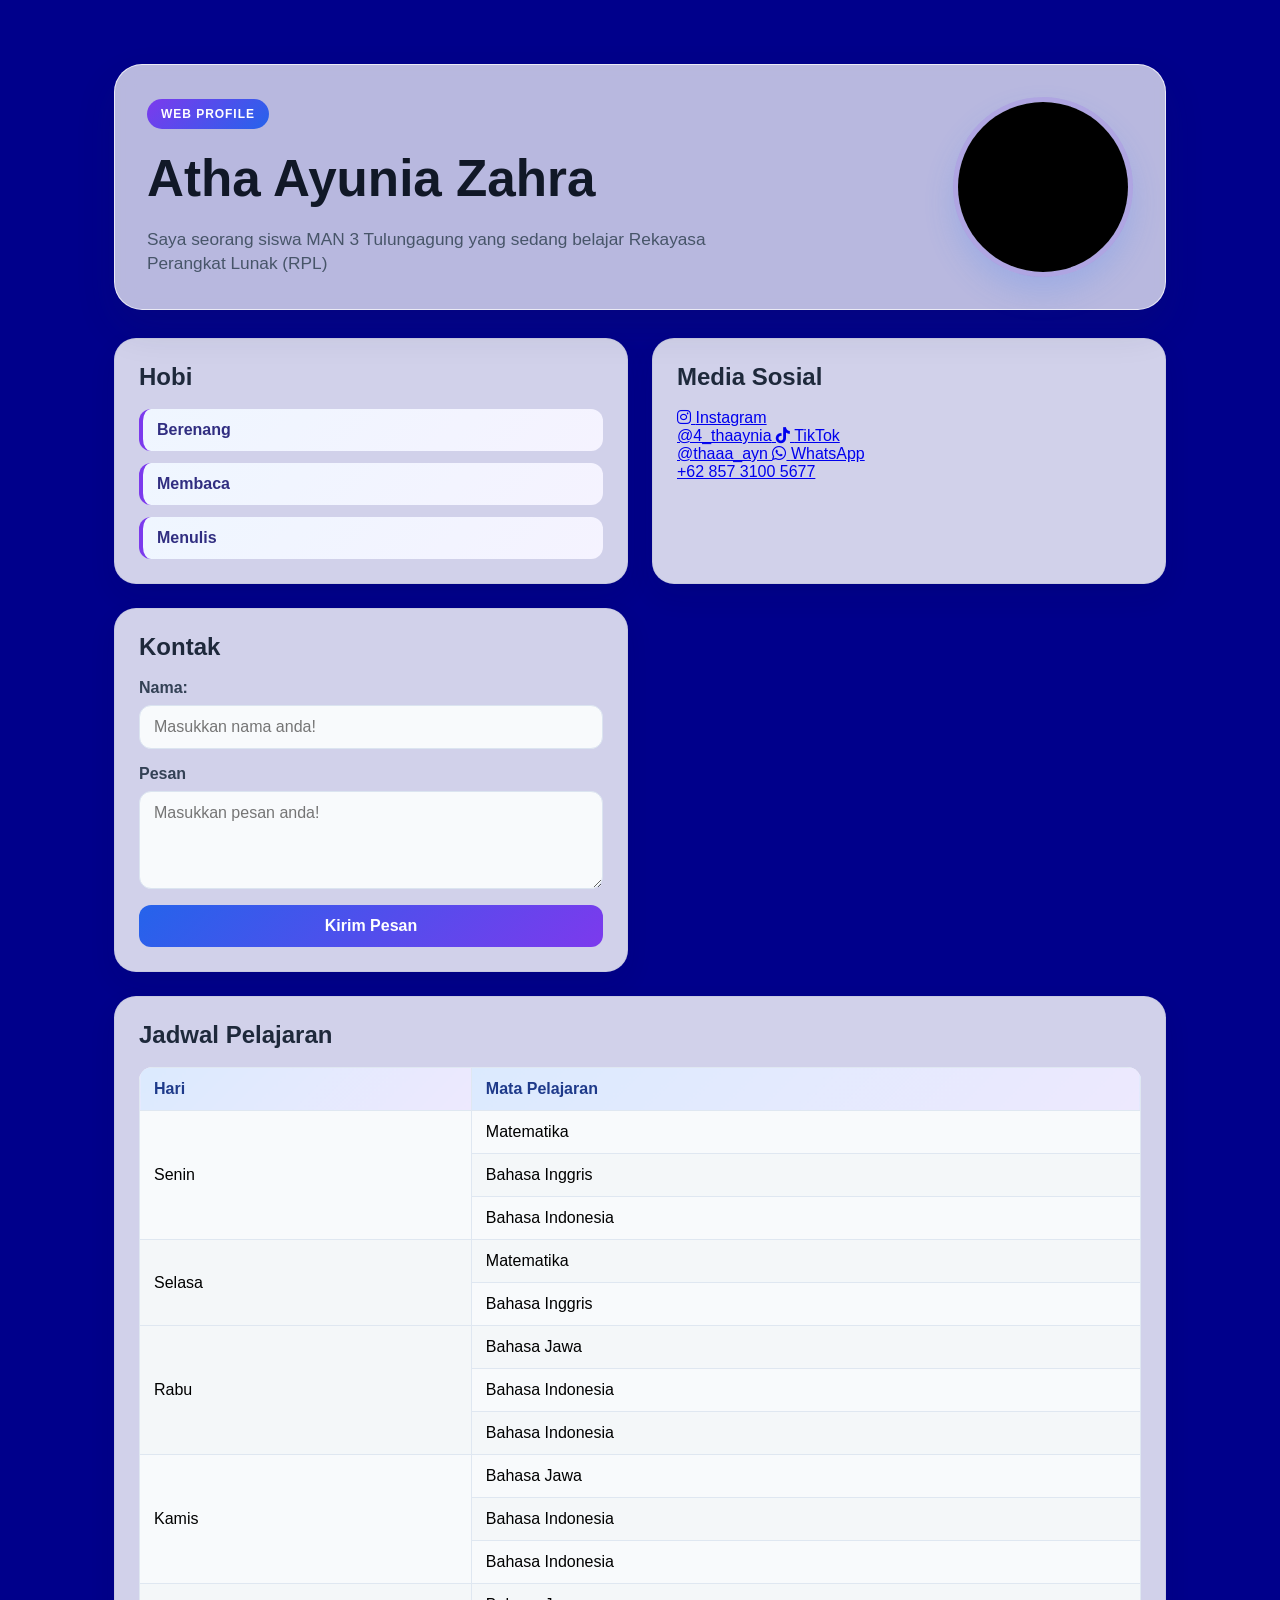
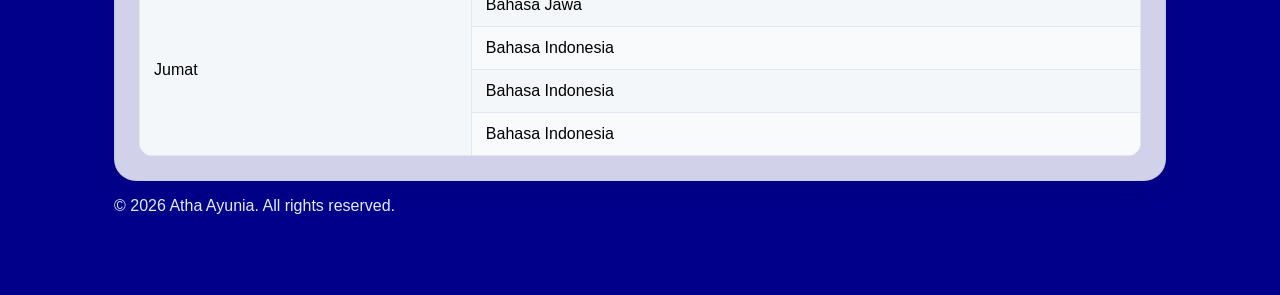
<file: index.html>
<!doctype html>
<html lang="en">

<head>
  <meta charset="UTF-8" />
  <meta name="viewport" content="width=device-width, initial-scale=1.0" />
  <title>Web Profile</title>
  <link rel="stylesheet" href="style.css" />
  <link rel="stylesheet" href="https://cdnjs.cloudflare.com/ajax/libs/font-awesome/6.5.2/css/all.min.css">
</head>

<body class="page">
  <header class="hero">
    <div class="profile-content">
      <span class="badge">Web Profile</span>
      <h1 id="text1" class="judul judul-besar">Atha Ayunia Zahra</h1>
      <p id="text2" class="judul">
        Saya seorang siswa MAN 3 Tulungagung yang sedang belajar Rekayasa
        Perangkat Lunak (RPL)
      </p>
    </div>
    <img class="profile-photo" src="images.png" alt="photo profile" />
  </header>

  <main class="content-grid">
    <section class="card">
      <h2>Hobi</h2>
      <ul class="hobby-list">
        <li>Berenang</li>
        <li>Membaca</li>
        <li>Menulis</li>
      </ul>
    </section>

    <section class="card">
      <h2>Media Sosial</h2>
      <div class="footer-social">
  <a href="https://instagram.com/username-kamu">
    <i class="fab fa-instagram"></i>
    <span>Instagram<br>@4_thaaynia</span>
  </a>

  <a href="https://www.tiktok.com/@username-kamu">
    <i class="fab fa-tiktok"></i>
    <span>TikTok<br>@thaaa_ayn</span>
  </a>

  <a href="https://wa.me/6285731005677">
    <i class="fab fa-whatsapp"></i>
    <span>WhatsApp<br>+62 857 3100 5677</span>
  </a>
</div>
    </section>

    <section class="card form-card">
      <h2>Kontak</h2>
      <form>
        <div class="field-group">
          <label>Nama:</label>
          <input type="text" placeholder="Masukkan nama anda!" />
        </div>

        <div class="field-group">
          <label>Pesan</label>
          <textarea rows="4" placeholder="Masukkan pesan anda!"></textarea>
        </div>
        <button type="submit">Kirim Pesan</button>
      </form>
    </section>

    <section class="card schedule-card">
      <h2>Jadwal Pelajaran</h2>
      <table>
        <thead>
          <tr>
            <th>Hari</th>
            <th>Mata Pelajaran</th>
          </tr>
        </thead>
        <tbody>
          <tr>
            <td rowspan="3">Senin</td>
            <td>Matematika</td>
          </tr>
          <tr>
            <td>Bahasa Inggris</td>
          </tr>
          <tr>
            <td>Bahasa Indonesia</td>
          </tr>
          <tr>
            <td rowspan="2">Selasa</td>
            <td>Matematika</td>
          </tr>
          <tr>
            <td>Bahasa Inggris</td>
          </tr>
          <tr>
            <td rowspan="3">Rabu</td>
            <td>Bahasa Jawa</td>
          </tr>
          <tr>
            <td>Bahasa Indonesia</td>
          </tr>
          <tr>
            <td>Bahasa Indonesia</td>
          </tr>
          <tr>
            <td rowspan="3">Kamis</td>
            <td>Bahasa Jawa</td>
          </tr>
          <tr>
            <td>Bahasa Indonesia</td>
          </tr>
          <tr>
            <td>Bahasa Indonesia</td>
          </tr>
          <tr>
            <td rowspan="4">Jumat</td>
            <td>Bahasa Jawa</td>
          </tr>
          <tr>
            <td>Bahasa Indonesia</td>
          </tr>
          <tr>
            <td>Bahasa Indonesia</td>
          </tr>
          <tr>
            <td>Bahasa Indonesia</td>
          </tr>
        </tbody>
      </table>
    </section>
  </main>
  <footer class="footer">
    <p>&copy; 2026 Atha Ayunia. All rights reserved.</p>
  </footer>
</body>

</html>
</file>
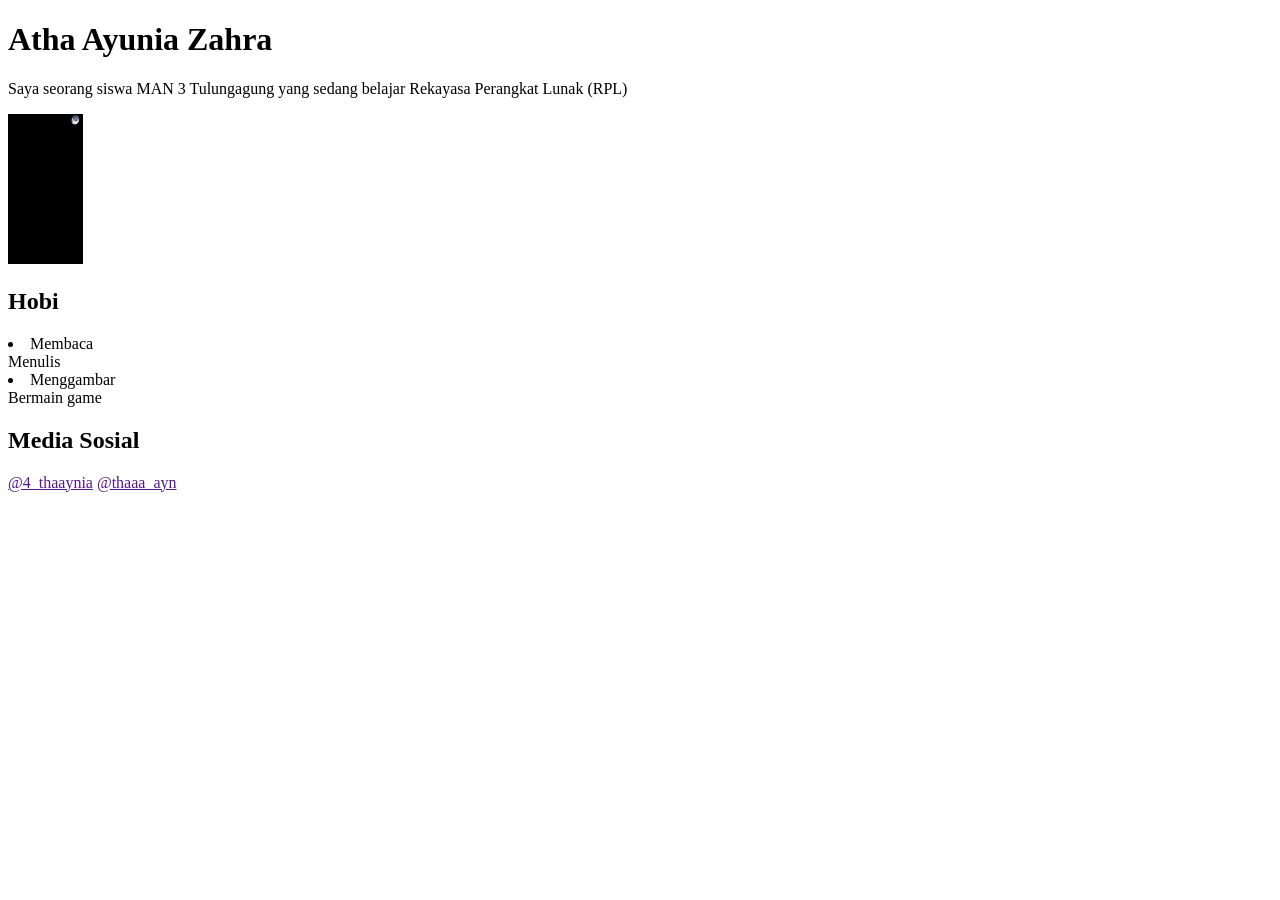
<file: profile saya.html>
<!DOCTYPE html>
<html lang="en">

<head>
    <meta charset="UTF-8">
    <meta name="viewport" content="width=device-width, initial-scale=1.0">
    <title>Profile Saya</title>
</head>

<body>
    <h1>Atha Ayunia Zahra</h1>
    <p>Saya seorang siswa MAN 3 Tulungagung yang sedang
        belajar Rekayasa Perangkat Lunak (RPL)</p>
    <img src="images.png" alt="photo Profile" height="150px" />
    <section>
        <h2>Hobi</h2>
        <u1>
            <li>Membaca</li>
            <l1>Menulis</l1>
            <li>Menggambar</li>
            <l1>Bermain game</l1>
            </l1>
        </u1>
    </section>
    <section>
        <h2>Media Sosial</h2>
        <a href="">@4_thaaynia</a>
        <a href="">@thaaa_ayn</a>
    </section>
</body>

</html>
</file>
<file: style.css>
* {
  box-sizing: border-box;
}

body {
  margin: 0;
  font-family: 'Segoe UI', Tahoma, Geneva, Verdana, sans-serif;
  background: darkblue;
  color: #e4ecf7;
}

.page {
  max-width: 1100px;
  margin: 40px auto;
  padding: 24px;
}

.hero {
  display: flex;
  align-items: center;
  justify-content: space-between;
  gap: 30px;
  background: rgba(255, 255, 255, 0.72);
  backdrop-filter: blur(10px);
  border: 1px solid rgba(255, 255, 255, 0.7);
  box-shadow: 0 18px 40px rgba(30, 41, 59, 0.12);
  border-radius: 28px;
  padding: 32px;
  margin-bottom: 28px;
}
 
.profile-content {
  flex: 1;
}

.badge {
  display: inline-block;
  background: linear-gradient(135deg, #7c3aed, #2563eb);
  color: white;
  padding: 8px 14px;
  border-radius: 999px;
  font-size: 12px;
  font-weight: 700;
  letter-spacing: 0.08em;
  text-transform: uppercase;
}

.judul {
  margin: 0;
  font-family: 'Plus Jakarta Sans', 'Segoe UI', sans-serif;
  line-height: 1.4;
}

.judul-besar {
  font-size: clamp(2.3rem, 4vw, 4rem);
  font-weight: 800;
  color: #111827;
  margin-top: 14px;
}

#text2 {
  margin-top: 12px;
  max-width: 620px;
  font-size: 1.08rem;
  color: #475569;
  text-align: left;
  background: transparent;
}

.profile-photo {
  width: 180px;
  height: 180px;
  object-fit: cover;
  border-radius: 50%;
  border: 5px solid rgba(124, 58, 237, 0.15);
  box-shadow: 0 16px 30px rgba(59, 130, 246, 0.2);
}

.content-grid {
  display: grid;
  grid-template-columns: repeat(2, minmax(260px, 1fr));
  gap: 24px;
}

.card {
  background: rgba(255, 255, 255, 0.82);
  border: 1px solid rgba(148, 163, 184, 0.18);
  border-radius: 22px;
  padding: 24px;
  box-shadow: 0 12px 28px rgba(15, 23, 42, 0.08);
}

.card h2 {
  margin-top: 0;
  margin-bottom: 18px;
  color: #1e293b;
  font-size: 1.5rem;
}

.hobby-list {
  list-style: none;
  padding: 0;
  margin: 0;
  display: grid;
  gap: 12px;
}

.hobby-list li {
  background: linear-gradient(135deg, #eff6ff, #f5f3ff);
  border-left: 4px solid #7c3aed;
  padding: 12px 14px;
  border-radius: 12px;
  font-weight: 600;
  color: #312e81;
}

.social-links {
  display: flex;
  flex-wrap: wrap;
  gap: 12px;
}

.social-links a {
  text-decoration: none;
  color: #1d4ed8;
  background: #e0edff;
  padding: 10px 14px;
  border-radius: 12px;
  font-weight: 600;
  transition: transform 0.2s ease, box-shadow 0.2s ease;
}

.social-links a:hover {
  transform: translateY(-2px);
  box-shadow: 0 10px 20px rgba(37, 99, 235, 0.15);
}

.form-card form {
  display: grid;
  gap: 16px;
}

.field-group {
  display: grid;
  gap: 8px;
}

.field-group label {
  font-weight: 600;
  color: #334155;
}

.field-group input,
.field-group textarea {
  width: 100%;
  border: 1px solid #dbe4f0;
  border-radius: 12px;
  padding: 12px 14px;
  font: inherit;
  background: #f8fafc;
  color: #0f172a;
  resize: vertical;
}

.field-group input:focus,
.field-group textarea:focus {
  outline: 2px solid rgba(59, 130, 246, 0.2);
  border-color: #60a5fa;
}

button {
  border: none;
  border-radius: 12px;
  padding: 12px 18px;
  font: inherit;
  font-weight: 700;
  color: white;
  background: linear-gradient(135deg, #2563eb, #7c3aed);
  cursor: pointer;
  transition: transform 0.2s ease, box-shadow 0.2s ease;
}

button:hover {
  transform: translateY(-2px);
  box-shadow: 0 12px 24px rgba(124, 58, 237, 0.25);
}

.schedule-card {
  grid-column: 1 / -1;
}

table {
  width: 100%;
  border-collapse: collapse;
  overflow: hidden;
  border-radius: 14px;
  background: #f8fafc;
  color: #000;
}

th,
td {
  border: 1px solid #dfe7f1;
  padding: 12px 14px;
  text-align: left;
}

th {
  background: linear-gradient(135deg, #dbeafe, #ede9fe);
  color: #1e3a8a;
}

tr:nth-child(even) td {
  background: rgba(148, 163, 184, 0.04);
}

@media (max-width: 768px) {
  .hero {
    flex-direction: column;
    text-align: center;
  }

  .profile-copy {
    width: 100%;
  }

  #text2 {
    text-align: center;
    margin-inline: auto;
  }

  .content-grid {
    grid-template-columns: 1fr;
  }
}
</file>
